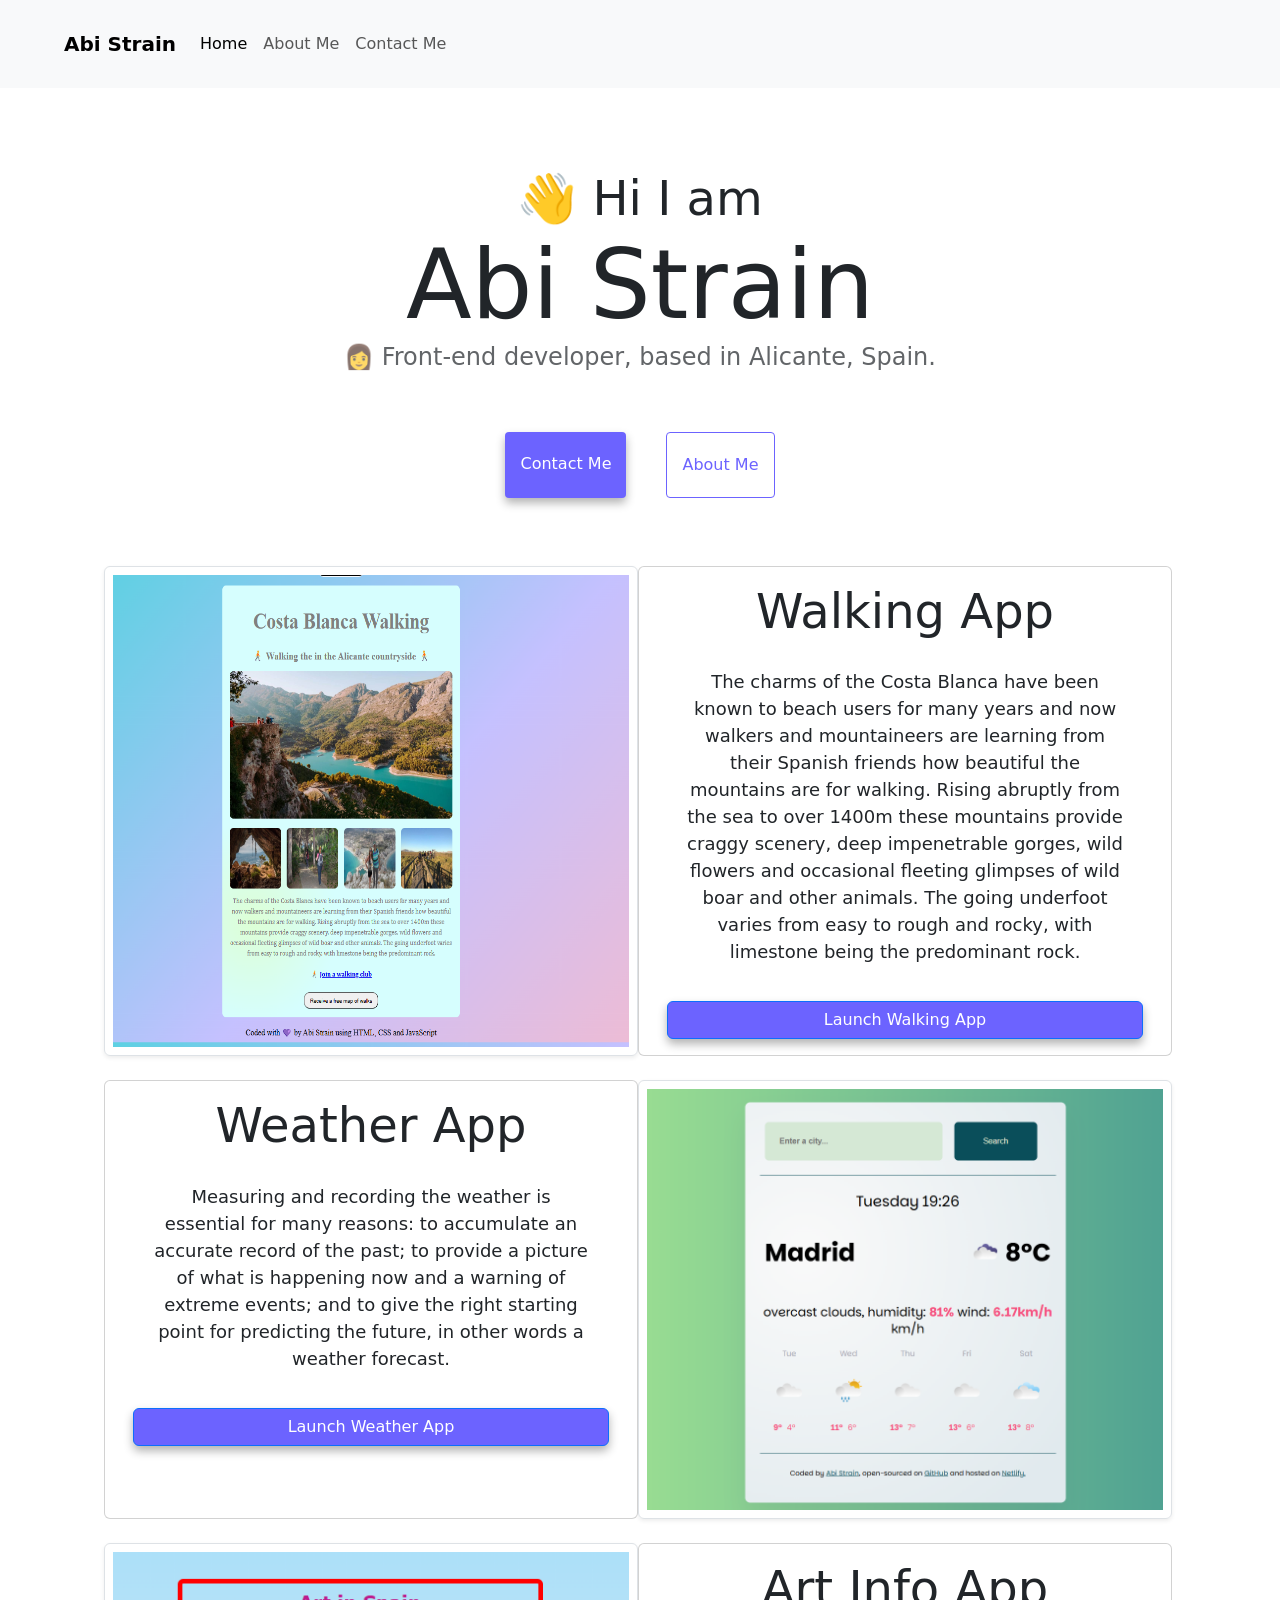
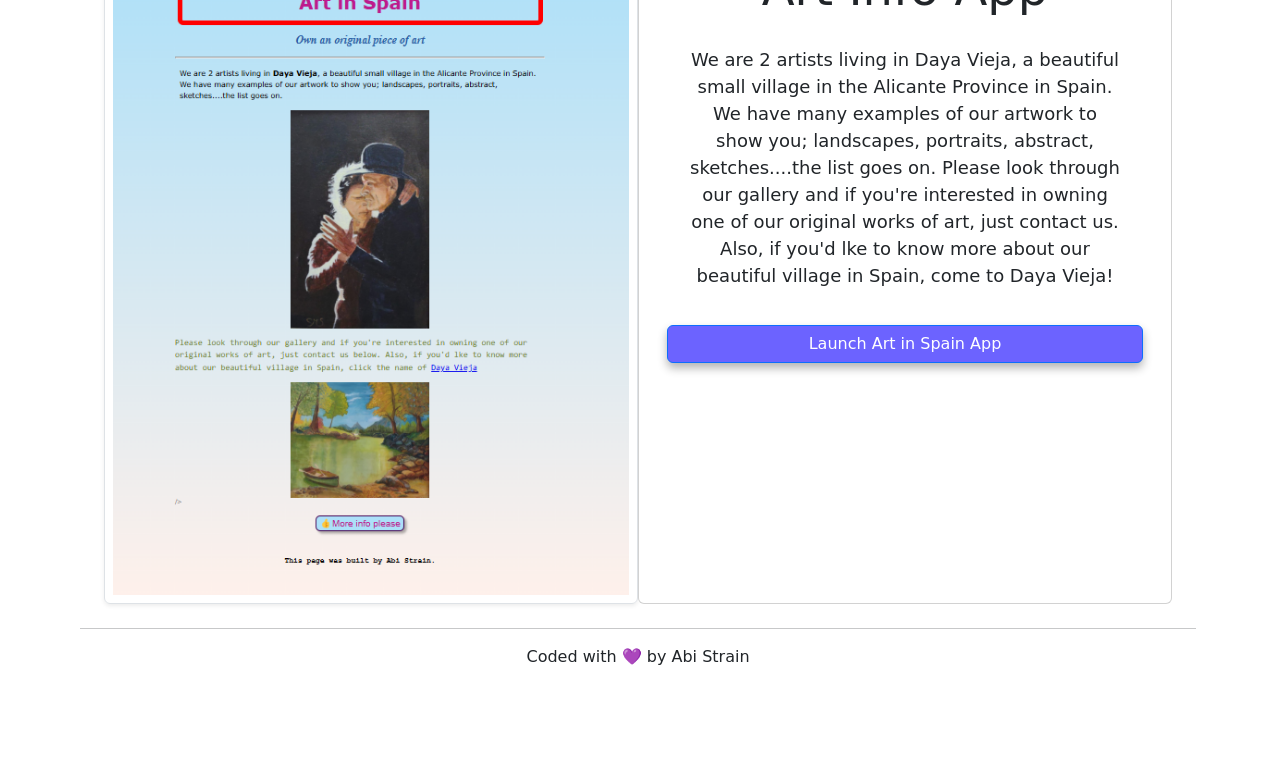
<file: index.html>
<!DOCTYPE html>
<html lang="en">
  <head>
    <meta charset="UTF-8" />
    <meta http-equiv="X-UA-Compatible" content="IE=edge" />
    <meta
      name="description"
      content="Visit the different webpages created by front-end developer Abi Strain" />
    <link
      href="https://cdn.jsdelivr.net/npm/bootstrap@5.3.5/dist/css/bootstrap.min.css"
      rel="stylesheet"
      integrity="sha384-SgOJa3DmI69IUzQ2PVdRZhwQ+dy64/BUtbMJw1MZ8t5HZApcHrRKUc4W0kG879m7"
      crossorigin="anonymous"
    />
    <script
      src="https://cdn.jsdelivr.net/npm/bootstrap@5.3.5/dist/js/bootstrap.bundle.min.js"
      integrity="sha384-k6d4wzSIapyDyv1kpU366/PK5hCdSbCRGRCMv+eplOQJWyd1fbcAu9OCUj5zNLiq"
      crossorigin="anonymous"
    ></script>
    <meta name="viewport" content="width=device-width, initial-scale=1.0" />
     <link rel="stylesheet" href="src/style.css" />
     <title>Front End Developer - Abi Strain</title>
   
  </head>
  <body>

 <nav class="navbar navbar-expand-lg fixed-top bg-body-tertiary">
      <div class="container-fluid p-3 ms-5">
      <a class="navbar-brand" href="index.html" title="homepage"><strong>Abi Strain</strong></a>
      <button
        class="navbar-toggler"
        type="button"
        data-bs-toggle="collapse"
        data-bs-target="#navbarNav"
        aria-controls="navbarNav"
        aria-expanded="false"
        aria-label="Toggle navigation"
      >
        <span class="navbar-toggler-icon"></span>
      </button>
      <div class="collapse navbar-collapse" id="navbarNav">
        <ul class="navbar-nav">
          <li class="nav-item">
            <a class="nav-link active" aria-current="page" href="index.html" title="Back to homepage"
              >Home</a
            >
          </li>
          <li class="nav-item">
            <a class="nav-link" href="about.html" title="About page">About Me</a>
          </li>
          <li class="nav-item">
            <a class="nav-link" href="about.html#contact" title="Contact page">Contact Me</a>
          </li>
        </ul>
      </div>
    </div>
  </nav>

  
    <h2>👋 Hi I am</h2>
    <h1>Abi Strain</h1>
    <h3>👩 Front-end developer, based in Alicante, Spain.</h3>
    <div class="navigation-links">
      <a href="about.html#contact" title="Contact details" class="contact-link">Contact me</a>
      <a href="about.html" title="All about me" class="about-link">About me</a>
    </div>
    <div class="container m-5">
      <div class="row m-4">
        
        <img
          src="images/walking.png" alt="Costa Blanca Walking"
          
          class="img-fluid col-sm-6 rounded shadow-sm p-2 border"
        />
     
        <div class="card col-sm-6">
        
          <div class="card-body">
            <h2 class="card-title">Walking App</h2>
            <p class="card-text">
              The charms of the Costa Blanca have been known to beach users for
              many years and now walkers and mountaineers are learning from
              their Spanish friends how beautiful the mountains are for walking.
              Rising abruptly from the sea to over 1400m these mountains provide
              craggy scenery, deep impenetrable gorges, wild flowers and
              occasional fleeting glimpses of wild boar and other animals. The
              going underfoot varies from easy to rough and rocky, with
              limestone being the predominant rock.
            </p>
            <a href="#" title="Visit Walking app"  class="btn btn-primary">Launch Walking App</a>
          </div>
          
        </div>
      </div>
      <div class="row m-4">
        <div class="card col-sm-6">
          <div class="card-body">
            <h2 class="card-title">Weather App</h2>
            <p class="card-text">
              Measuring and recording the weather is essential for many reasons:
              to accumulate an accurate record of the past; to provide a picture
              of what is happening now and a warning of extreme events; and to
              give the right starting point for predicting the future, in other
              words a weather forecast.
            </p>
            <a href="#" title="Visit Weather app" class="btn btn-primary">Launch Weather App</a>
          </div>
        </div>
        <img
          src="images/weather.png" alt="Interactive weather app"
          
          class="img-fluid rounded col-sm-6 shadow-sm p-2 border"
        />
      </div>
      <div class="row m-4">
        <img
          src="images/art.png"
          alt="art-in-spain.com"
          class="img-fluid rounded col-sm-6 shadow-sm p-2 border"
        />
        <div class="card col-sm-6">
          <div class="card-body">
            <h2 class="card-title">Art Info App</h2>
            <p class="card-text">
              We are 2 artists living in Daya Vieja, a beautiful small village in
               the Alicante Province in Spain. We have many examples of our artwork 
               to show you; landscapes, portraits, abstract, sketches....the list 
               goes on. Please look through our gallery and if you're interested in 
               owning one of our original works of art, just contact us. Also, if 
               you'd lke to know more about our beautiful village in Spain, 
               come to Daya Vieja!
            </p>
            <a href="#" title="Visit Art app" class="btn btn-primary">Launch Art in Spain App</a>
          </div>
        </div>
    </div>
    <hr>
    <footer>Coded with 💜 by Abi Strain
    </footer>
  </body>
</html>
</file>
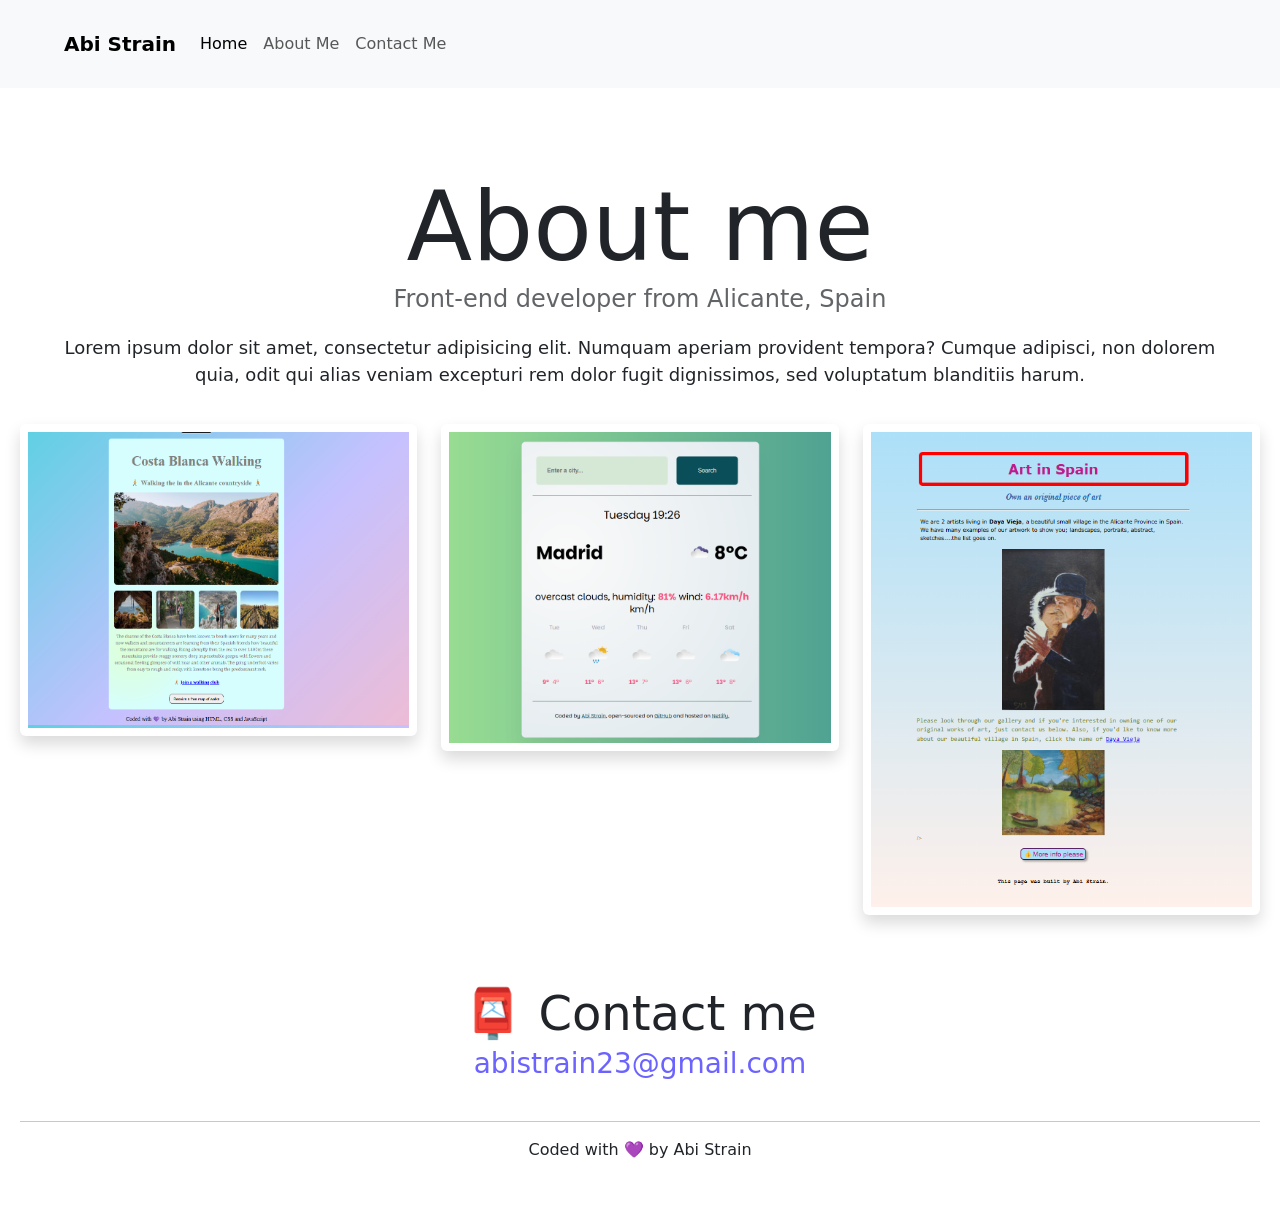
<file: about.html>
<!DOCTYPE html>
<html lang="en">
  <head>
    <meta charset="UTF-8" />
    <meta http-equiv="X-UA-Compatible" content="IE=edge" />
    <meta
      name="description"
      content="Visit the different webpages created by front-end developer Abi Strain"
    />
    <link
      href="https://cdn.jsdelivr.net/npm/bootstrap@5.3.5/dist/css/bootstrap.min.css"
      rel="stylesheet"
      integrity="sha384-SgOJa3DmI69IUzQ2PVdRZhwQ+dy64/BUtbMJw1MZ8t5HZApcHrRKUc4W0kG879m7"
      crossorigin="anonymous"
    />
    <script
      src="https://cdn.jsdelivr.net/npm/bootstrap@5.3.5/dist/js/bootstrap.bundle.min.js"
      integrity="sha384-k6d4wzSIapyDyv1kpU366/PK5hCdSbCRGRCMv+eplOQJWyd1fbcAu9OCUj5zNLiq"
      crossorigin="anonymous"
    ></script>
    <meta name="viewport" content="width=device-width, initial-scale=1.0" />
    <link rel="stylesheet" href="src/style.css" />
    <title>About the Front End Developer - Abi Strain</title>
  </head>
  <body>
    <nav class="navbar navbar-expand-lg fixed-top bg-body-tertiary">
      <div class="container-fluid p-3 ms-5">
        <a class="navbar-brand" href="index.html" title="homepage"
          ><strong>Abi Strain</strong></a
        >
        <button
          class="navbar-toggler"
          type="button"
          data-bs-toggle="collapse"
          data-bs-target="#navbarNav"
          aria-controls="navbarNav"
          aria-expanded="false"
          aria-label="Toggle navigation"
        >
          <span class="navbar-toggler-icon"></span>
        </button>
        <div class="collapse navbar-collapse" id="navbarNav">
          <ul class="navbar-nav">
            <li class="nav-item">
              <a
                class="nav-link active"
                aria-current="page"
                href="index.html"
                title="Back to homepage"
                >Home</a
              >
            </li>
            <li class="nav-item">
              <a class="nav-link" href="about.html" title="About page"
                >About Me</a
              >
            </li>
            <li class="nav-item">
              <a class="nav-link" href="about.html#contact" title="Contact page"
                >Contact Me</a
              >
            </li>
          </ul>
        </div>
      </div>
    </nav>

    <h1>About me</h1>
    <h3>Front-end developer from Alicante, Spain</h3>
    <p>
      Lorem ipsum dolor sit amet, consectetur adipisicing elit. Numquam aperiam
      provident tempora? Cumque adipisci, non dolorem quia, odit qui alias
      veniam excepturi rem dolor fugit dignissimos, sed voluptatum blanditiis
      harum.
    </p>

    <div class="container-photos">
      <div class="row">
        <div class="col-sm-4">
          <img
            src="images/walking.png"
            alt="Costa Blanca Walking"
            class="img-fluid p-2 rounded shadow"
          />
        </div>
        <div class="col-sm-4">
          <img
            src="images/weather.png"
            alt="Interactive weather app"
            class="img-fluid p-2 rounded shadow"
          />
        </div>
        <div class="col-sm-4">
          <img
            src="images/art.png"
            alt="art-in-spain.com"
            class="img-fluid p-2 rounded shadow"
          />
        </div>
      </div>
    </div>

    <div class="contact">
      <h2>📮 Contact me</h2>
      <a
        href="mailto:abistrain23@gmail.com"
        title="email contact"
        class="email-link"
      >
        abistrain23@gmail.com
      </a>
    </div>
    <hr />
    <footer>Coded with 💜 by Abi Strain</footer>
  </body>
</html>
</file>
<file: src/style.css>
:root {
  --primary-color: #6c63ff;
  --secondary-color: #f5f2fe;
  --box-shadow: 0 5px 10px rgba(0, 0, 0, 0.3);
}

body {
  display: block;
  padding-top: 150px;
  padding-bottom: 40px;
  margin: 20px;
}

h1,
h2,
h3 {
  text-align: center;
  margin: 0;
}

h1 {
  font-size: 96px;
}

h2 {
  font-size: 48px;
}

h3 {
  font-size: 24px;
  opacity: 0.7;
}

p {
  padding: 20px;
  border-radius: 4px;
  font-size: 18px;
  line-height: 1.5;
  text-align: center;
}

.navigation-links {
  display: flex;
  margin-top: 40px;
  justify-content: center;
}

.navigation-links a {
  margin: 20px;
  border-radius: 4px;
  padding: 20px 15px;
  text-decoration: none;
  text-transform: capitalize;
}

.contact-link {
  background: var(--primary-color);
  box-shadow: var(--box-shadow);
  color: white;
}

.about-link {
  color: var(--primary-color);
  border: 1px solid var(--primary-color);
}

.email-link {
  display: flex;
  justify-content: center;
  color: var(--primary-color);
  font-size: 28px;
  text-decoration: none;
}

.email-link:hover {
  text-decoration: underline;
}

.btn {
  background: var(--primary-color);
  box-shadow: var(--box-shadow);
  color: white;
  display: block;
}
footer {
  text-align: center;
}
.contact {
  padding: 20px;
  margin-top: 50px;
}
@media (max-width: 500px) {
  h1 {
    font-size: 45px;
  }
  .card {
    display: block;
  }
}
</file>
